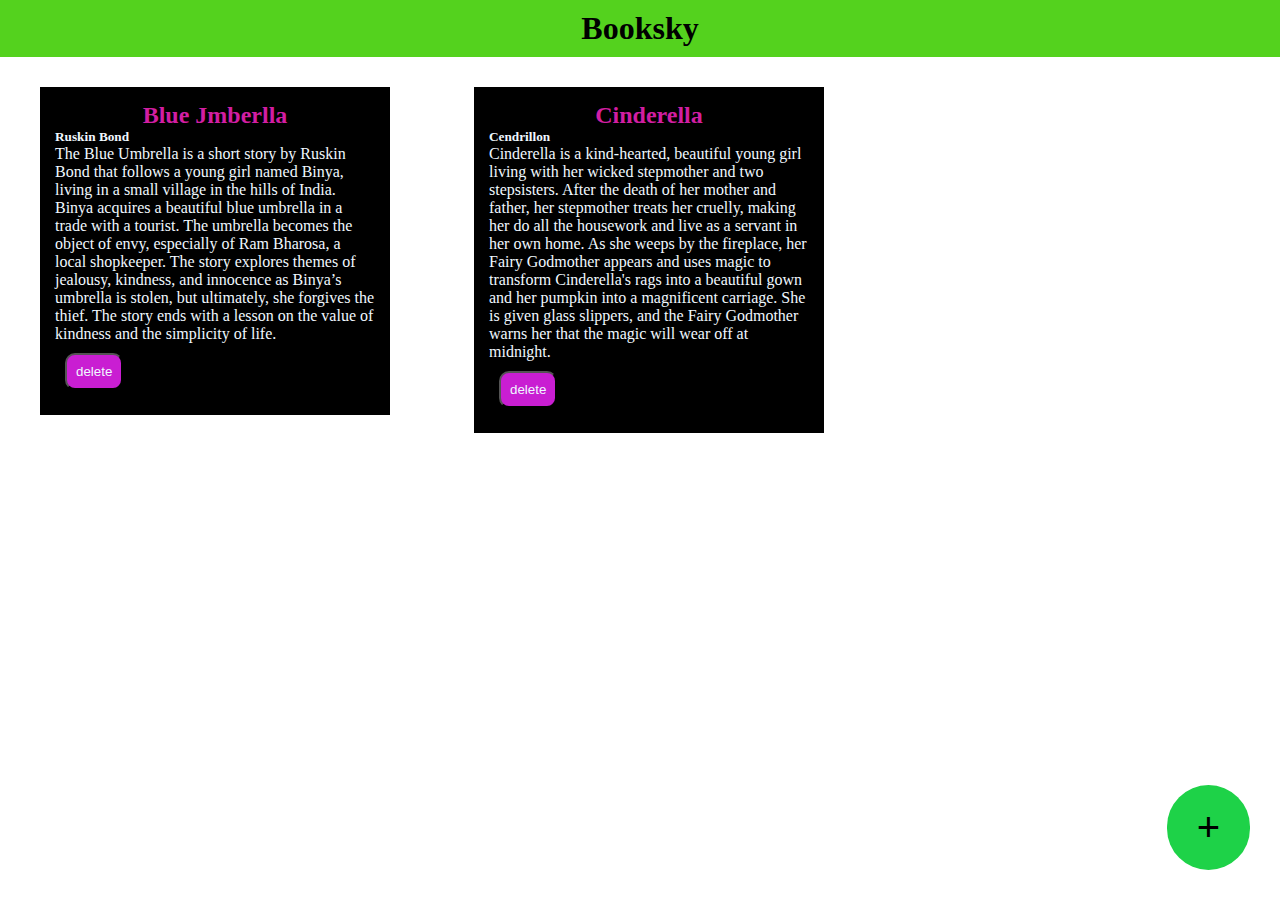
<file: Desktop/Books app/index.html>
<!DOCTYPE html>
<html lang="en">

<head>
    <meta charset="UTF-8">
    <meta name="viewport" content="width=device-width, initial-scale=1.0">
    <title>Booksky</title>

    <link rel="stylesheet" href="style.css">
</head>

<body>
    <div class="navbar">
        <h1>Booksky</h1>
    </div>
    <div class="container">
        <div class="book-container">
            <h2>Blue Jmberlla</h2>
            <h5>Ruskin Bond</h5>
            <p>The Blue Umbrella is a short story by Ruskin Bond that follows a young girl named Binya, living in a small village in the hills of India. Binya acquires a beautiful blue umbrella in a trade with a tourist. The umbrella becomes the object of envy, especially of Ram Bharosa, a local shopkeeper. The story explores themes of jealousy, kindness, and innocence as Binya’s umbrella is stolen, but ultimately, she forgives the thief. The story ends with a lesson on the value of kindness and the simplicity of life.
            </p>
            <button onclick="deleteinput(event)" >delete</button>
        </div>
    </div>
    <div class="container">
        <div class="book-container">
            <h2>Cinderella </h2>
            <h5>Cendrillon</h5>
            <p>Cinderella is a kind-hearted, beautiful young girl living with her wicked stepmother and two stepsisters. After the death of her mother and father, her stepmother treats her cruelly, making her do all the housework and live as a servant in her own home. As she weeps by the fireplace, her Fairy Godmother appears and uses magic to transform Cinderella's rags into a beautiful gown and her pumpkin into a magnificent carriage. She is given glass slippers, and the Fairy Godmother warns her that the magic will wear off at midnight.</p>
            <button onclick="deleteinput(event)" >delete</button>
        </div>
    </div>
    <div class="popup-overlay">
        <div class="popupbox">
            <h2>Add Book</h2>
            <form>
                <input type="text" placeholder="Book Title" id="Book-Title-input">
                <input type="text" placeholder="Book Author" id="Book-Author-input">
                <textarea placeholder="Short Descrition" id="book-des"></textarea>
            </form>
            <button id="add-book">Add</button>
            <button id="cancled">Cancle</button>
        </div>
    </div>  
        <button class="add-button" id="add-popup-button">+</button>

</body>
<script src="script.js"></script>

</html>
</file>
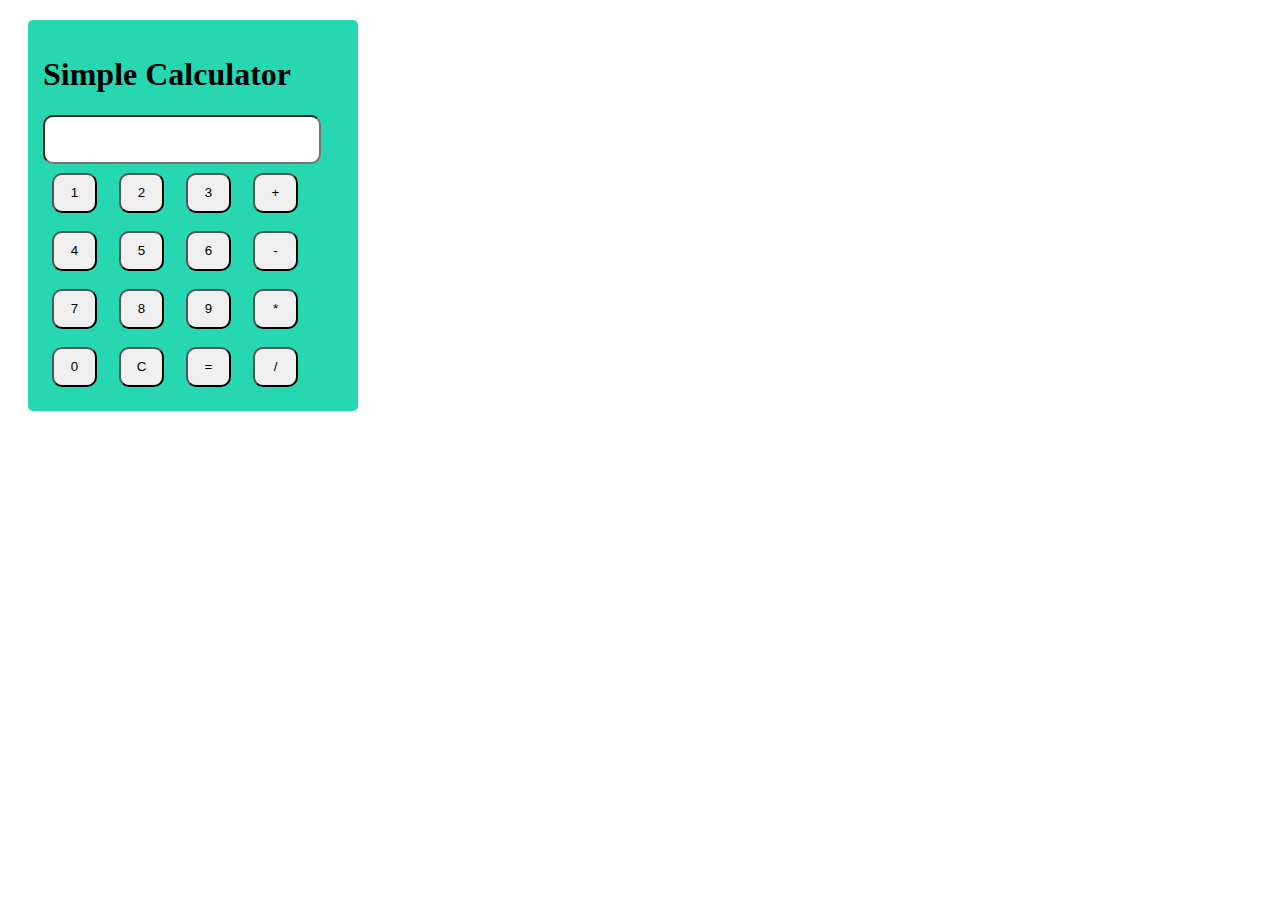
<file: Desktop/Calculator/index.html>
<!DOCTYPE html>
<html lang="en">

<head>
    <meta charset="UTF-8">
    <meta name="viewport" content="width=device-width, initial-scale=1.0">
    <title>Calculator</title>
    <link href="style.css" rel="stylesheet">
</head>

<body>
    
    <div id="calce">
        <div class="head">
            <h1> Simple Calculator</h1>
            <input type="text" id="display">
            <div class="button">
                <button onclick="getinput(1)" class="btn" >1</button>
                <button onclick="getinput(2)"  class="btn" >2</button>
                <button onclick="getinput(3)"  class="btn">3</button>
                <button onclick="getinput('+')" class="btn">+</button>
               
            </div>
            <div class="button">
                <button  onclick="getinput(4)" class="btn">4</button>
                <button  onclick="getinput(5)" class="btn">5</button>
                <button  onclick="getinput(6)"class="btn">6</button>
                <button  onclick="getinput('-')"class="btn">-</button>
               
            </div>
            <div class="button">
                <button onclick="getinput(7)"class="btn">7</button>
                <button  onclick="getinput(8)"class="btn">8</button>
                <button  onclick="getinput(9)"class="btn">9</button>
                <button  onclick="getinput('*')"class="btn">*</button>
                
            </div>
            <div class="button">
                <button  onclick="getinput(0)"class="btn">0</button>
                <button  onclick="clearinput()"class="btn">C</button>
                <button  onclick="euqlintput()" class="btn">=</button>
                <button onclick="getinput('/')" class="btn">/</button>
                
            </div>
        </div>
    </div>
</body>
<script src="script.js"></script>

</html>
</file>
<file: Desktop/Books app/style.css>
* {
    margin: 0;
    padding: 0;
}

.navbar {
    display: flex;
    justify-content: center;
    background-color: rgb(84, 210, 30);
    padding: 10px;
}

.container {
    display: flex;
    justify-content: center;
    padding: 10px;
    display: inline;
}

.book-container {
    padding: 15px;
    width:25%;
    background-color: black;
    color: aliceblue;
    margin: 30px;
    display: inline-block;
    vertical-align: top;
}

.book-container h2 {
    text-align: center;
    color: rgb(210, 30, 162);
}

.book-container button {
    background-color: rgb(201, 30, 210);
    color: aliceblue;
    border-radius: 10px;
    padding: 9px 9px;
    margin: 10px;
}

.add-button {
    background-color: rgb(30, 210, 72);
    color: black;
    border-radius: 100px;
    padding: 20px 30px;
    font-size: 40px;
    border: none;
    position: fixed;
    bottom: 30px;
    right: 30px;
}

.popup-overlay {
    background-color: rgb(19, 19, 19);
    opacity: 0.9;
    position: absolute;

    top: 0;
    left: 0;
    z-index: 1;
    display: none;
}

.popupbox {
    background-color: orangered;
    width: 300px;
    height: 250px;
    padding: 20px;
    margin: 200px;
    border-radius: 20px;
    display: none;
}

.popup-overlay input,
textarea {
    background: transparent;
    border: none;
    border-bottom: solid black 2px;
    width: 90%;
    padding: 6px;
    margin: 5px;
    font-size: 20px;

}

.popup-overlay textarea {
    border: solid black 2px;


}

.popup-overlay input,
textarea,
::placeholder {
    color: white;

}

.popup-overlay button {
    color: white;
    padding: 13px;
    border-radius: 7px;
    background-color: black;
    width: 30%;

}
</file>
<file: Desktop/Calculator/style.css>
#calce{
  width: 300px;
  background-color: rgb(39, 215, 177);
  display: flex;
  flex-wrap: wrap;
  padding: 15px;
  border-radius: 5px; 
  margin: 20px;  
}
#display{
 width: 90%;
 padding: 15px 18px;
 border-radius: 10px;
}
.btn{
   width: 45px;
   height: 40px;
   margin: 9px;
   border-radius: 10px;
}
</file>
